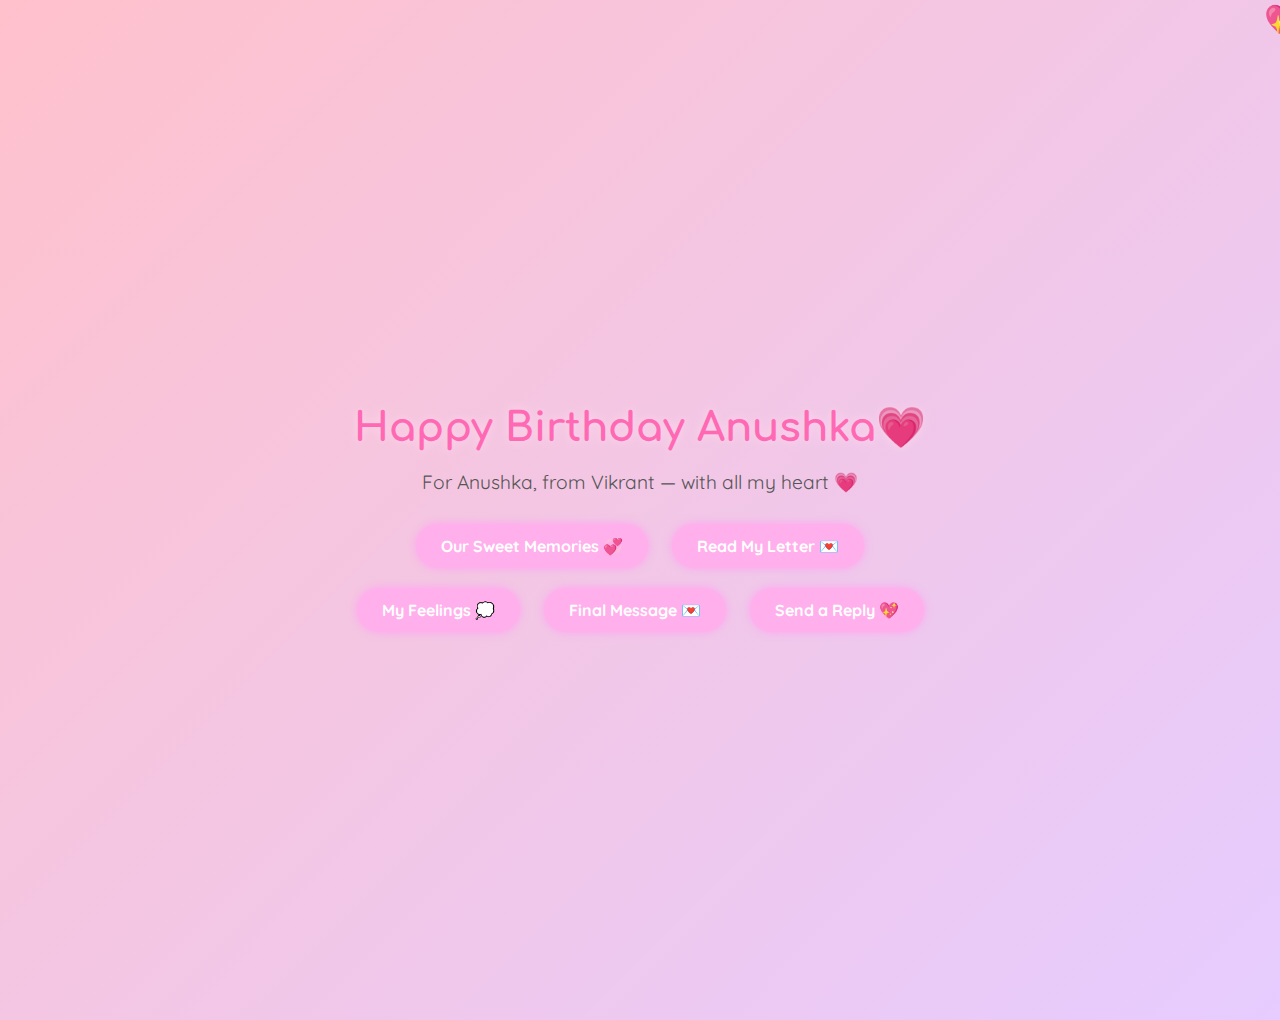
<file: index.html>
<!DOCTYPE html>
<html lang="en">

<head>
    <meta charset="UTF-8" />
    <meta name="viewport" content="width=device-width, initial-scale=1.0" />
    <title>For Anushka 💖</title>
    <link href="https://fonts.googleapis.com/css2?family=Comfortaa:wght@400;700&family=Quicksand:wght@400;700&display=swap" rel="stylesheet">
    <link rel="stylesheet" href="style.css" />
    <style>
        body {
            margin: 0;
            font-family: 'Quicksand', sans-serif;
            background: linear-gradient(to bottom, #ffe6f7, #e0f7ff);
            overflow-x: hidden;
        }

        .hero {
            display: flex;
            justify-content: center;
            align-items: center;
            text-align: center;
            padding: 60px 20px;
            min-height: 100vh;
        }

        .hero-text h1 {
            font-family: 'Comfortaa', cursive;
            font-size: 2.5rem;
            color: #ff69b4;
            margin-bottom: 10px;
            text-shadow: 0 0 10px #ffd9ec;
        }

        .hero-text p {
            font-size: 1.2rem;
            color: #555;
            margin-bottom: 20px;
        }

        .btn {
            display: inline-block;
            margin: 10px;
            padding: 12px 25px;
            background-color: #ffb0ec;
            color: white;
            font-weight: bold;
            border: none;
            border-radius: 30px;
            text-decoration: none;
            box-shadow: 0 0 10px #ffa3ef;
            transition: transform 0.3s ease, box-shadow 0.3s ease;
        }

        .btn:hover {
            transform: scale(1.05);
            box-shadow: 0 0 15px #ff8bd9;
        }

        #heart-container {
            position: fixed;
            top: 0;
            left: 0;
            width: 100%;
            height: 100%;
            pointer-events: none;
            z-index: 0;
        }

        @media (max-width: 768px) {
            .hero-text h1 {
                font-size: 2rem;
            }

            .hero-text p {
                font-size: 1rem;
            }

            .btn {
                padding: 10px 20px;
                font-size: 0.9rem;
            }
        }

        @media (max-width: 480px) {
            .hero-text h1 {
                font-size: 1.6rem;
            }

            .hero-text p {
                font-size: 0.9rem;
            }
        }
    </style>
</head>

<body>
    <!-- Floating Hearts Container -->
    <div id="heart-container"></div>

    <!-- Hero Section -->
    <section class="hero">
        <div class="hero-text">
            <h1>Happy Birthday Anushka💗</h1>
            <p>For Anushka, from Vikrant — with all my heart 💗</p>
            <a href="memories.html" class="btn">Our Sweet Memories 💞</a>
            <a href="letter.html" class="btn">Read My Letter 💌</a>
            <a href="feelings.html" class="btn">My Feelings 💭</a>
            <a href="outro.html" class="btn">Final Message 💌</a>
            <a href="reply.html" class="btn">Send a Reply 💖</a>
        </div>
    </section>

    <script src="script.js"></script>
</body>

</html>
</file>
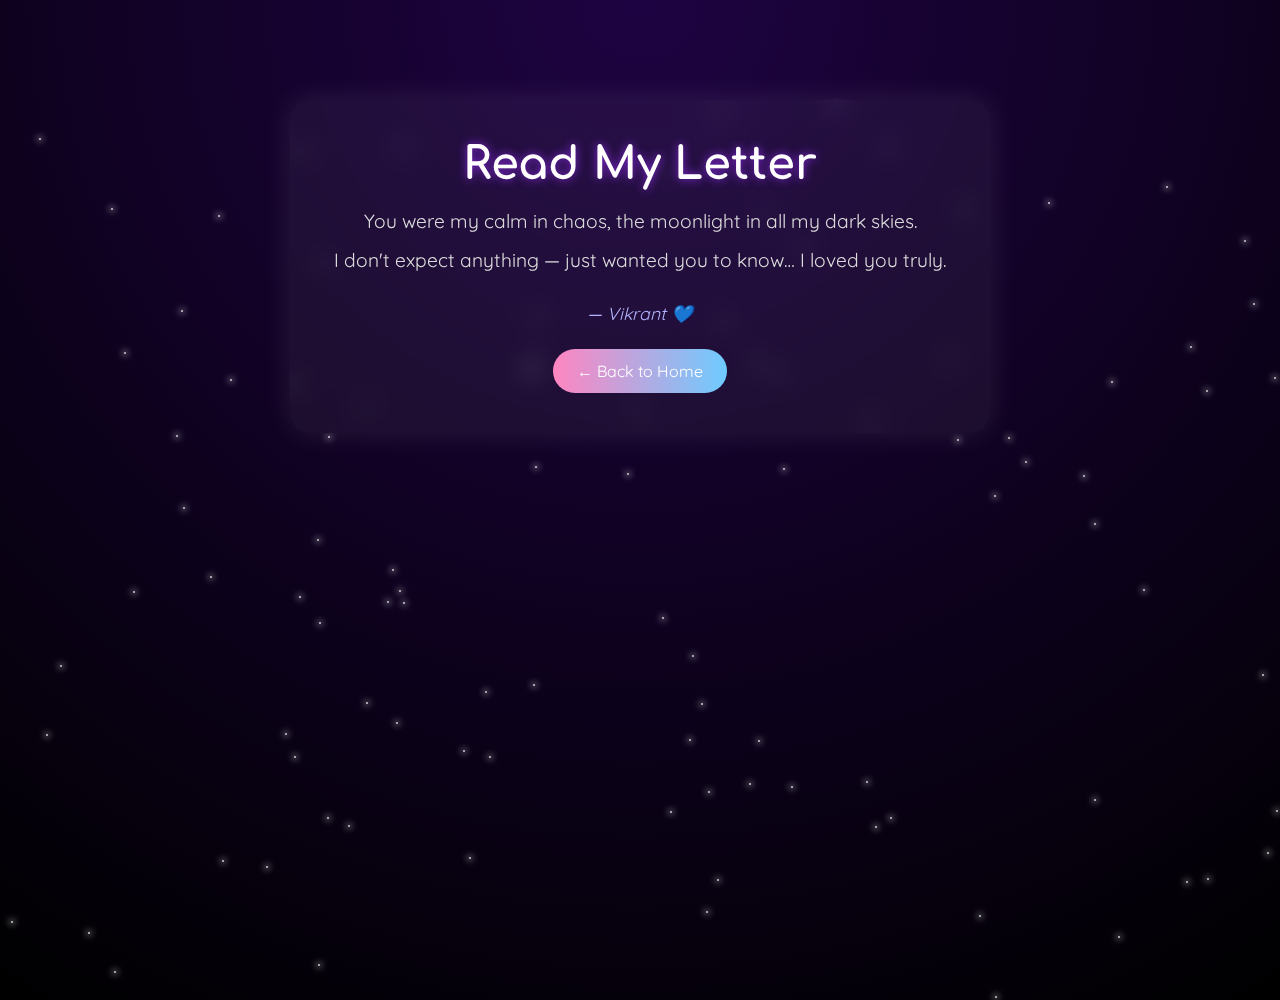
<file: letter.html>
<!DOCTYPE html>
<html lang="en">
<head>
  <meta charset="UTF-8" />
  <meta name="viewport" content="width=device-width, initial-scale=1.0" />
  <title>Read My Letter</title>
  <link href="https://fonts.googleapis.com/css2?family=Comfortaa&family=Quicksand&display=swap" rel="stylesheet">
  <style>
    * {
      margin: 0;
      padding: 0;
      box-sizing: border-box;
      font-family: 'Quicksand', sans-serif;
    }

    body {
      background: radial-gradient(circle at top, #1e0342, #000);
      color: #fff;
      overflow: hidden;
      min-height: 100vh;
      position: relative;
    }

    .stars {
      position: absolute;
      top: 0;
      left: 0;
      width: 100%;
      height: 100%;
      pointer-events: none;
      z-index: 0;
    }

    .star {
      position: absolute;
      width: 2px;
      height: 2px;
      background: white;
      border-radius: 50%;
      opacity: 0.8;
      animation: twinkle 2s infinite ease-in-out alternate;
      box-shadow: 0 0 6px 2px rgba(255, 255, 255, 0.5);
    }

    @keyframes twinkle {
      from { opacity: 0.3; transform: scale(1); }
      to   { opacity: 1; transform: scale(1.4); }
    }

    .shooting-star {
      position: absolute;
      width: 120px;
      height: 2px;
      background: linear-gradient(90deg, white, transparent);
      opacity: 0.8;
      transform: rotate(45deg);
      animation: shoot 1s ease-out forwards;
    }

    @keyframes shoot {
      from {
        transform: translate(-200px, -200px) rotate(45deg);
        opacity: 1;
      }
      to {
        transform: translate(100vw, 100vh) rotate(45deg);
        opacity: 0;
      }
    }

    .container {
      position: relative;
      z-index: 1;
      max-width: 700px;
      margin: 100px auto;
      background: rgba(255, 255, 255, 0.05);
      padding: 40px;
      border-radius: 20px;
      box-shadow: 0 0 30px rgba(255, 255, 255, 0.1);
      backdrop-filter: blur(12px);
      text-align: center;
      animation: fadeIn 1.5s ease forwards;
    }

    h1 {
      font-family: 'Comfortaa', cursive;
      font-size: 2.8em;
      margin-bottom: 20px;
      color: #ffffff;
      text-shadow: 0 0 10px #8a2be2;
    }

    p {
      font-size: 1.2em;
      color: #dcdcdc;
      margin-bottom: 15px;
    }

    .signature {
      margin-top: 30px;
      font-style: italic;
      font-size: 1.1em;
      color: #b3b3ff;
    }

    .button {
      margin-top: 25px;
      padding: 12px 24px;
      font-size: 1em;
      border: none;
      border-radius: 30px;
      background: linear-gradient(to right, #ff85c1, #6ecbff);
      color: white;
      cursor: pointer;
      transition: 0.3s ease;
      text-decoration: none;
      display: inline-block;
    }

    .button:hover {
      transform: scale(1.05);
      box-shadow: 0 0 15px rgba(255, 255, 255, 0.3);
    }

    @keyframes fadeIn {
      from {
        opacity: 0;
        transform: translateY(40px);
      }
      to {
        opacity: 1;
        transform: translateY(0);
      }
    }

    /* Responsive Styling */
    @media (max-width: 768px) {
      .container {
        margin: 50px auto;
        padding: 25px;
      }

      h1 {
        font-size: 2.2em;
      }

      p {
        font-size: 1.1em;
      }

      .signature {
        font-size: 1em;
      }

      .button {
        padding: 10px 20px;
        font-size: 0.95em;
      }
    }

    @media (max-width: 480px) {
      h1 {
        font-size: 1.8em;
      }

      p {
        font-size: 1em;
      }

      .signature {
        font-size: 0.95em;
      }

      .container {
        margin: 30px auto;
        padding: 15px;
      }

      .button {
        padding: 8px 16px;
        font-size: 0.9em;
      }
    }
  </style>
</head>
<body>
  <div class="stars"></div>

  <div class="container">
    <h1>Read My Letter</h1>
    <p>You were my calm in chaos, the moonlight in all my dark skies.</p>
    <p>I don't expect anything — just wanted you to know… I loved you truly.</p>
    <div class="signature">— Vikrant 💙</div>
    <a href="index.html" class="button">← Back to Home</a>
  </div>

  <script>
    const starsContainer = document.querySelector('.stars');

    // Regular twinkling stars
    for (let i = 0; i < 100; i++) {
      const star = document.createElement('div');
      star.className = 'star';
      star.style.left = `${Math.random() * 100}vw`;
      star.style.top = `${Math.random() * 100}vh`;
      star.style.animationDelay = `${Math.random() * 2}s`;
      starsContainer.appendChild(star);
    }

    // Shooting star effect every few seconds
    setInterval(() => {
      const shootingStar = document.createElement('div');
      shootingStar.className = 'shooting-star';
      shootingStar.style.top = `${Math.random() * window.innerHeight}px`;
      shootingStar.style.left = `${Math.random() * -200}px`;
      document.body.appendChild(shootingStar);

      setTimeout(() => shootingStar.remove(), 1200);
    }, 4000);
  </script>
  <audio src="audio1-[AudioTrimmer.com].mp3"></audio>
</body>
</html>
</file>
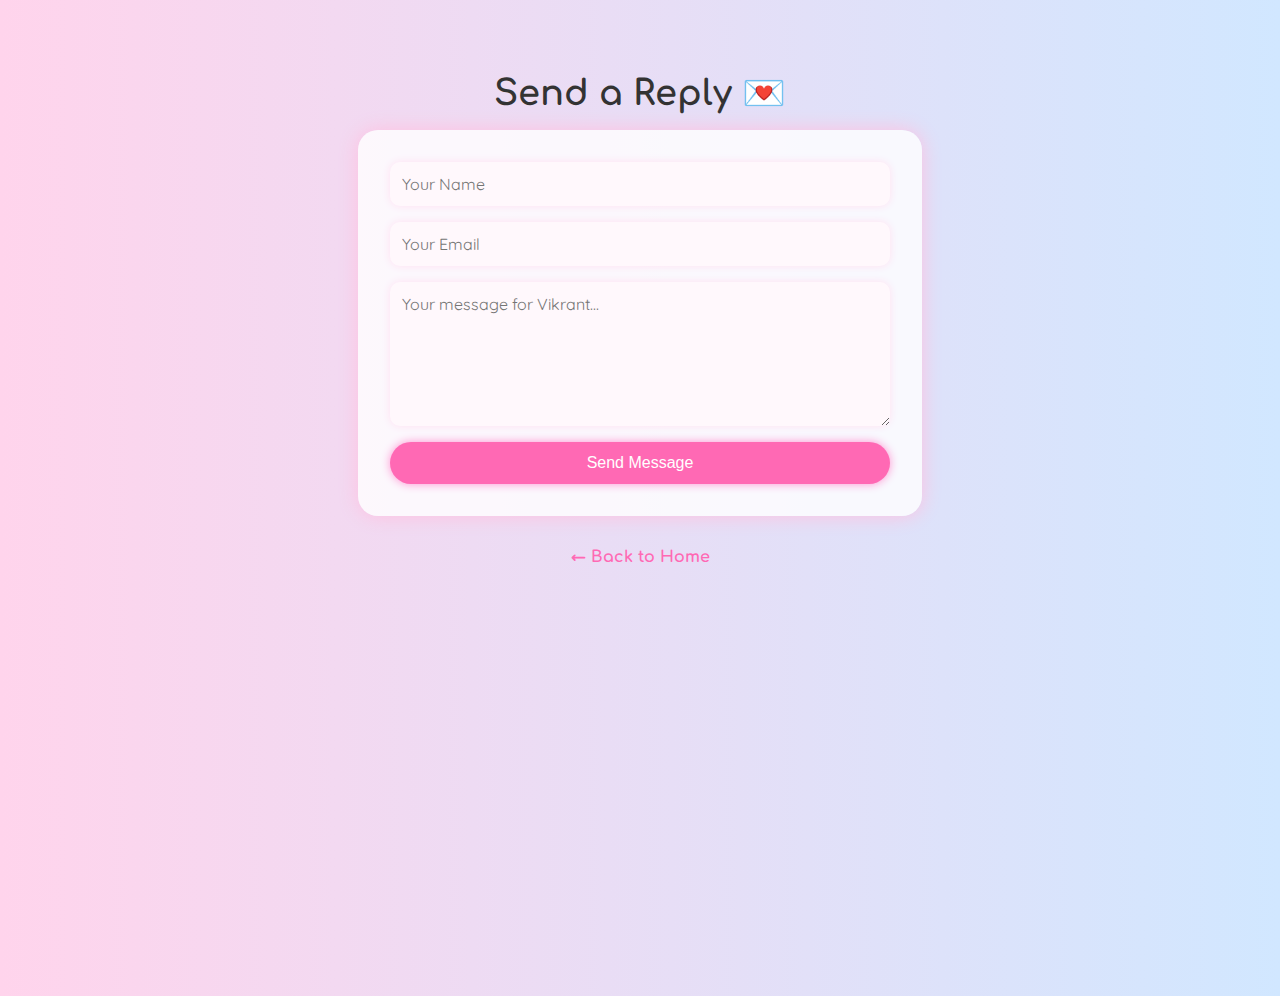
<file: reply.html>
<!DOCTYPE html>
<html lang="en">
<head>
  <meta charset="UTF-8" />
  <meta name="viewport" content="width=device-width, initial-scale=1.0"/>
  <title>Reply💌</title>
  <link href="https://fonts.googleapis.com/css2?family=Comfortaa&family=Quicksand&display=swap" rel="stylesheet">
  <style>
    body {
      font-family: 'Quicksand', sans-serif;
      background: linear-gradient(to right, #ffd4ec, #d1e7ff);
      display: flex;
      flex-direction: column;
      align-items: center;
      padding: 40px 20px;
      min-height: 100vh;
    }

    h1 {
      font-family: 'Comfortaa', cursive;
      font-size: 2.2rem;
      margin-bottom: 1rem;
      color: #333;
    }

    form {
      background: #ffffffcc;
      padding: 2rem;
      border-radius: 20px;
      box-shadow: 0 0 20px #ffc0e0;
      width: 100%;
      max-width: 500px;
      display: flex;
      flex-direction: column;
      gap: 1rem;
    }

    input, textarea {
      padding: 12px;
      border-radius: 10px;
      border: none;
      font-size: 1rem;
      font-family: 'Quicksand', sans-serif;
      background: #fff8fc;
      box-shadow: 0 0 8px #ffe0f2;
    }

    button {
      background-color: #ff69b4;
      color: white;
      border: none;
      padding: 12px;
      font-size: 1rem;
      border-radius: 30px;
      cursor: pointer;
      box-shadow: 0 0 10px #ff91d1;
      transition: 0.3s;
    }

    button:hover {
      transform: scale(1.05);
      box-shadow: 0 0 15px #ff91d1;
    }

    .back-home {
      margin-top: 2rem;
      display: inline-block;
      text-decoration: none;
      color: #ff69b4;
      font-weight: bold;
      font-family: 'Comfortaa', cursive;
    }

    .back-home:hover {
      text-decoration: underline;
    }
  </style>
</head>
<body>
  <h1>Send a Reply 💌</h1>

  <form action="https://formspree.io/f/meoadrbk" method="POST">
    <input type="text" name="name" placeholder="Your Name" required />
    <input type="email" name="email" placeholder="Your Email" required />
    <textarea name="message" rows="6" placeholder="Your message for Vikrant..." required></textarea>
    <button type="submit">Send Message</button>
  </form>

  <a href="index.html" class="back-home">← Back to Home</a>
</body>
</html>
</file>
<file: style.css>
body {
    margin: 0;
    font-family: 'Quicksand', sans-serif;
    background: #fff0f5;
    overflow-x: hidden;
  }
  
  h1, h2 {
    font-family: 'Comfortaa', cursive;
  }
  
  .hero {
    background: linear-gradient(135deg, #ffc1cc, #e6ccff);
    height: 100vh;
    display: flex;
    justify-content: center;
    align-items: center;
    text-align: center;
    padding: 2rem;
  }
  
  .hero-text {
    color: white;
    max-width: 600px;
  }
  
  .hero h1 {
    font-size: 3rem;
    margin-bottom: 1rem;
  }
  
  .hero p {
    font-size: 1.2rem;
    margin-bottom: 2rem;
  }
  
  .btn {
    background: #ff69b4;
    color: white;
    padding: 0.75rem 2rem;
    border-radius: 30px;
    font-size: 1rem;
    transition: background 0.3s;
  }
  
  .btn:hover {
    background: #ff85c1;
  }
  
  /* Memories Section */
  .memories {
    padding: 3rem 2rem;
    background: #fff5fc;
    text-align: center;
  }
  
  .memories h2 {
    font-size: 2.5rem;
    color: #d87cb0;
    margin-bottom: 2rem;
  }
  
  .gallery {
    display: flex;
    flex-wrap: wrap;
    justify-content: center;
    gap: 1.5rem;
  }
  
  .gallery img {
    max-width: 300px;
    border-radius: 10px;
    box-shadow: 0 4px 15px rgba(0,0,0,0.1);
    transition: transform 0.3s ease;
  }
  
  .gallery img:hover {
    transform: scale(1.05);
  }
  
  /* Floating Hearts */
  #heart-container {
    position: fixed;
    bottom: 0;
    left: 0;
    width: 100%;
    pointer-events: none;
    z-index: 1000;
  }
  
  .heart {
    position: absolute;
    font-size: 2rem;
    color: #ff69b4;
    animation: float 6s linear infinite;
  }
  
  @keyframes float {
    0% {
      transform: translateY(0);
      opacity: 1;
    }
    100% {
      transform: translateY(-100vh);
      opacity: 0;
    }
  }
  
  @media (max-width: 768px) {
    .hero h1 {
      font-size: 2rem;
    }
  
    .gallery img {
      max-width: 90%;
    }
  }
  .letter-body {
    background: linear-gradient(135deg, #ffe6f7, #e0ccff);
    font-family: 'Quicksand', sans-serif;
    padding: 3rem 1.5rem;
    display: flex;
    justify-content: center;
    align-items: center;
    min-height: 100vh;
  }
  
  .letter-container {
    background: white;
    max-width: 600px;
    border-radius: 20px;
    padding: 2rem;
    box-shadow: 0 15px 30px rgba(0, 0, 0, 0.1);
    text-align: center;
    font-size: 1.1rem;
    color: #444;
    line-height: 1.7;
  }
  
  .letter-container h1 {
    font-family: 'Comfortaa', cursive;
    font-size: 2.2rem;
    color: #d87cb0;
    margin-bottom: 1rem;
  }
  .feelings-body {
    background: linear-gradient(145deg, #ffe4f4, #ddccff);
    font-family: 'Quicksand', sans-serif;
    padding: 2rem;
    display: flex;
    justify-content: center;
    align-items: center;
    min-height: 100vh;
  }
  
  .feelings-container {
    background: white;
    max-width: 700px;
    border-radius: 25px;
    padding: 2.5rem;
    box-shadow: 0 10px 25px rgba(0, 0, 0, 0.1);
    text-align: left;
    font-size: 1.2rem;
    color: #444;
    line-height: 1.8;
  }
  
  .feelings-container h1 {
    font-family: 'Comfortaa', cursive;
    font-size: 2.5rem;
    color: #c16ed6;
    margin-bottom: 1.5rem;
  }
</file>
